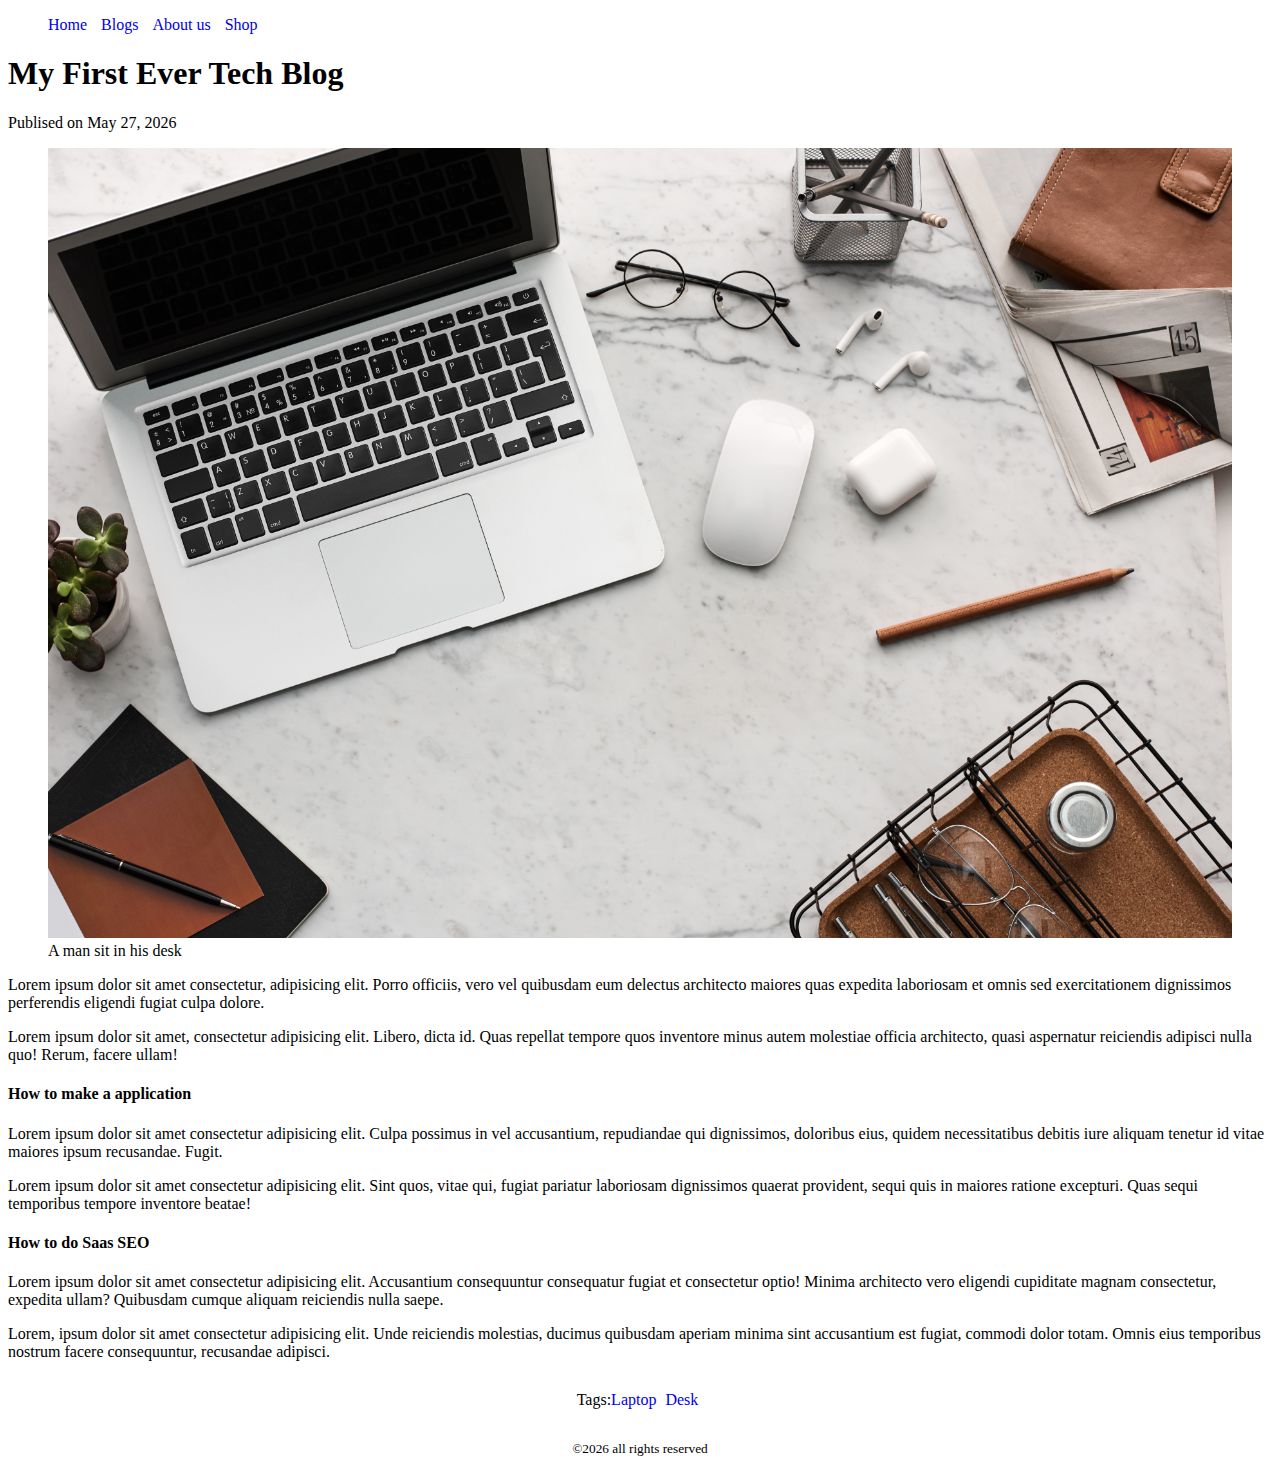
<file: index.html>
<!DOCTYPE html>
<html lang="en">
<head>
    <meta charset="UTF-8">
    <meta name="viewport" content="width=device-width, initial-scale=1.0">
    <title>My First Tech Blog</title>
    <link rel="stylesheet" href="styles/tech.css">
</head>
<body>
    <header>
        <nav>
            <ul>
                <li><a href="home.html">Home</a></li>
                <li><a href="blog.html">Blogs</a></li>
                <li><a href="about.html">About us</a></li>
                <li><a href="shop.html">Shop</a></li>
            </ul>
        </nav>
    </header>
    <main>
        <article>
            <header>
                <h1>My First Ever Tech Blog</h1>
                <p>Publised on <time datetime="2026-05-27">May 27, 2026</time></p>
            </header>
            <figure>
                <img width="100%" src="images/Tech (1).jpg" alt="">
                <figcaption>A man sit in his desk</figcaption>
            </figure>
            <section>
                <p>Lorem ipsum dolor sit amet consectetur, adipisicing elit. Porro officiis, vero vel quibusdam eum delectus architecto maiores quas expedita laboriosam et omnis sed exercitationem dignissimos perferendis eligendi fugiat culpa dolore.</p>
                <p>Lorem ipsum dolor sit amet, consectetur adipisicing elit. Libero, dicta id. Quas repellat tempore quos inventore minus autem molestiae officia architecto, quasi aspernatur reiciendis adipisci nulla quo! Rerum, facere ullam!</p>
            </section>
            <section>
                <h4>How to make a application</h4>
                <p>Lorem ipsum dolor sit amet consectetur adipisicing elit. Culpa possimus in vel accusantium, repudiandae qui dignissimos, doloribus eius, quidem necessitatibus debitis iure aliquam tenetur id vitae maiores ipsum recusandae. Fugit.</p>
                <p>Lorem ipsum dolor sit amet consectetur adipisicing elit. Sint quos, vitae qui, fugiat pariatur laboriosam dignissimos quaerat provident, sequi quis in maiores ratione excepturi. Quas sequi temporibus tempore inventore beatae!</p>
            </section>
            <section>
                <h4>How to do Saas SEO</h4>
                <p>Lorem ipsum dolor sit amet consectetur adipisicing elit. Accusantium consequuntur consequatur fugiat et consectetur optio! Minima architecto vero eligendi cupiditate magnam consectetur, expedita ullam? Quibusdam cumque aliquam reiciendis nulla saepe.</p>
                <p>Lorem, ipsum dolor sit amet consectetur adipisicing elit. Unde reiciendis molestias, ducimus quibusdam aperiam minima sint accusantium est fugiat, commodi dolor totam. Omnis eius temporibus nostrum facere consequuntur, recusandae adipisci.</p>
            </section>
            <footer>
                <p>Tags:<a href="sky.html">Laptop</a>
                <a href="desk.hmtl">Desk</a></p>
            </footer>
        </article>
    </main>
    <footer>
        <p><small>&copy;2026 all rights reserved</small></p>
    </footer>
</body>
</html>
</file>
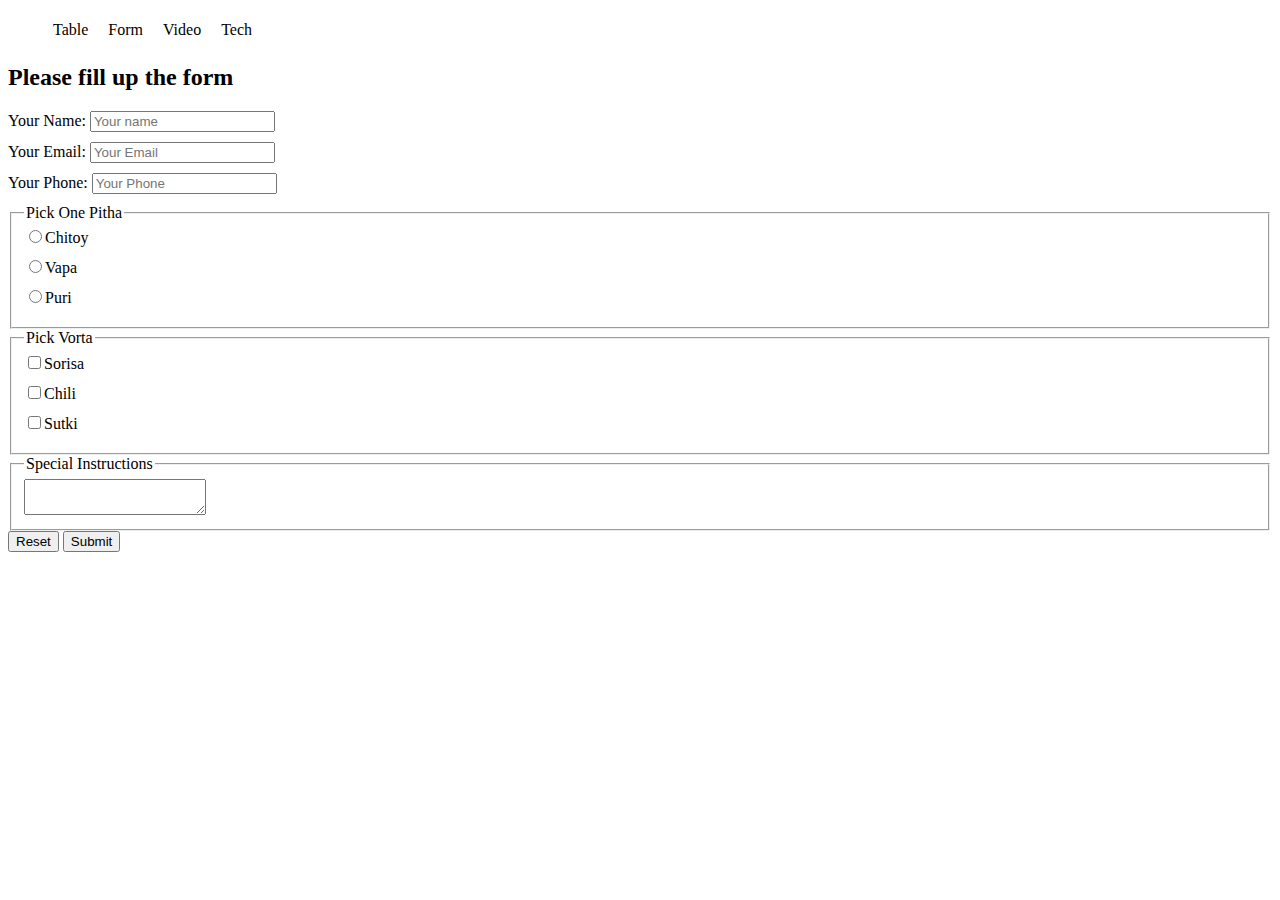
<file: form.html>
<!DOCTYPE html>
<html lang="en">
<head>
    <meta charset="UTF-8">
    <meta name="viewport" content="width=device-width, initial-scale=1.0">
    <title>Jamaler ma er Pitha Ghor</title>
    <style>
        label{
            display: block;
            margin-bottom: 10px;
        }
    </style>
    <link rel="stylesheet" href="styles/nav.css">
</head>
<body>
<header>
        <nav>
            <ul>
                <li><a href="table.html">Table</a></li>
                <li><a href="form.html">Form</a></li>
                <li><a href="video.html">Video</a></li>
                <li><a href="tech.html">Tech</a></li>
            </ul>
        </nav>
    </header>
    <main>
        <section>
            <h2>Please fill up the form</h2>
            <form>
                <label for="name">Your Name:
                    <input id="name" type="text" placeholder="Your name">
                </label>
                <label for="email">Your Email:
                    <input type="email" name="" id="email" placeholder="Your Email">
                </label>
                <label for="phone">Your Phone:
                    <input id="phone" type="text" placeholder="Your Phone">
                </label>
                <fieldset>
                    <legend>Pick One Pitha</legend>
                    <label for="chitoy">
                        <input type="radio" name="pitha" id="chitoy">Chitoy
                    </label>
                    <label for="vapa">
                        <input type="radio" name="pitha" id="vapa">Vapa
                    </label>
                    <label for="puri">
                        <input type="radio" name="pitha" id="puri">Puri
                    </label>
                </fieldset>
                <fieldset>
                    <legend>Pick Vorta</legend>
                    <label for="sorisa">
                      <input type="checkbox" name="vorta" id="sorisa">Sorisa
                    </label>
                    <label for="chili">
                      <input type="checkbox" name="vorta" id="chili">Chili
                    </label>
                    <label for="sutki">
                      <input type="checkbox" name="vorta" id="sutki">Sutki
                    </label>
                </fieldset>
                <fieldset>
                    <legend>Special Instructions</legend>
                    <textarea name="" id="" cols="20" rows="2"></textarea>
                </fieldset>
                <input type="reset" value="Reset">
                <input type="submit" value="Submit">
            </form>
        </section>
    </main>
    <footer>

    </footer>
</body>
</html>
</file>
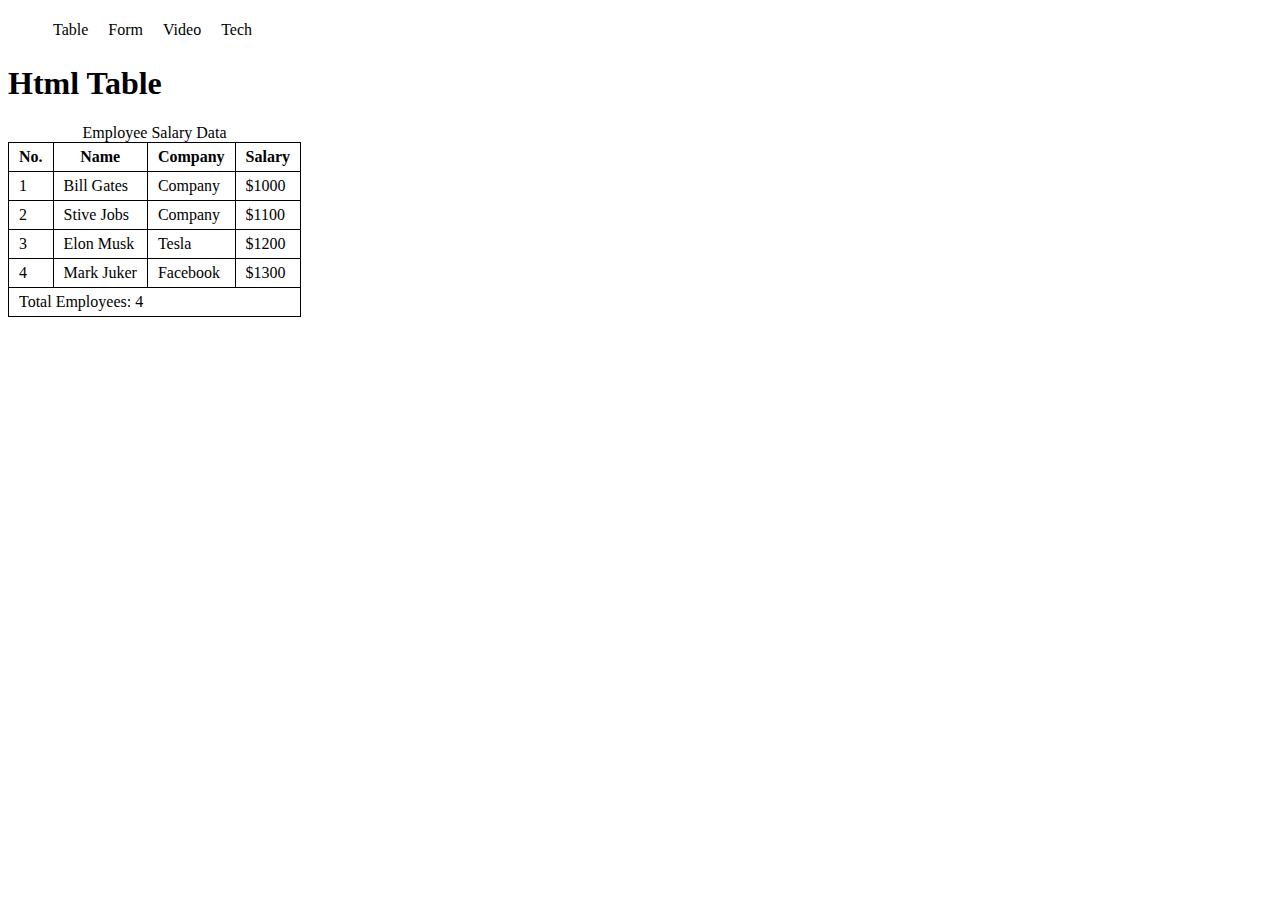
<file: table.html>
<!DOCTYPE html>
<html lang="en">
<head>
    <meta charset="UTF-8">
    <meta name="viewport" content="width=device-width, initial-scale=1.0">
    <title>HTML Table</title>
    <style>
        table{
            border-collapse: collapse;
        }
        td, th{
            border: 1px solid black;
            padding: 5px 10px;
        }
    </style>
    <link rel="stylesheet" href="styles/nav.css">
</head>
<body>
    <header>
        <nav>
            <ul>
                <li><a href="table.html">Table</a></li>
                <li><a href="form.html">Form</a></li>
                <li><a href="video.html">Video</a></li>
                <li><a href="tech.html">Tech</a></li>
            </ul>
        </nav>
    </header>
    <main>
            <h1>Html Table</h1>
    <table>
        <caption>Employee Salary Data</caption>
        <thead>
            <tr>
                <th>No.</th>
                <th>Name</th>
                <th>Company</th>
                <th>Salary</th>
            </tr>
        </thead>
        <tbody>
            <tr>
                <td>1</td>
                <td>Bill Gates</td>
                <td>Company</td>
                <td>$1000</td>
            </tr>
            <tr>
                <td>2</td>
                <td>Stive Jobs</td>
                <td>Company</td>
                <td>$1100</td>
            </tr>
            <tr>
                <td>3</td>
                <td>Elon Musk</td>
                <td>Tesla</td>
                <td>$1200</td>
            </tr>
            <tr>
                <td>4</td>
                <td>Mark Juker</td>
                <td>Facebook</td>
                <td>$1300</td>
            </tr>
        </tbody>
        <tfoot>
            <tr>
                <td colspan="4">Total Employees: 4</td>
            </tr>
        </tfoot>
    </table>
    </main>
</body>
</html>
</file>
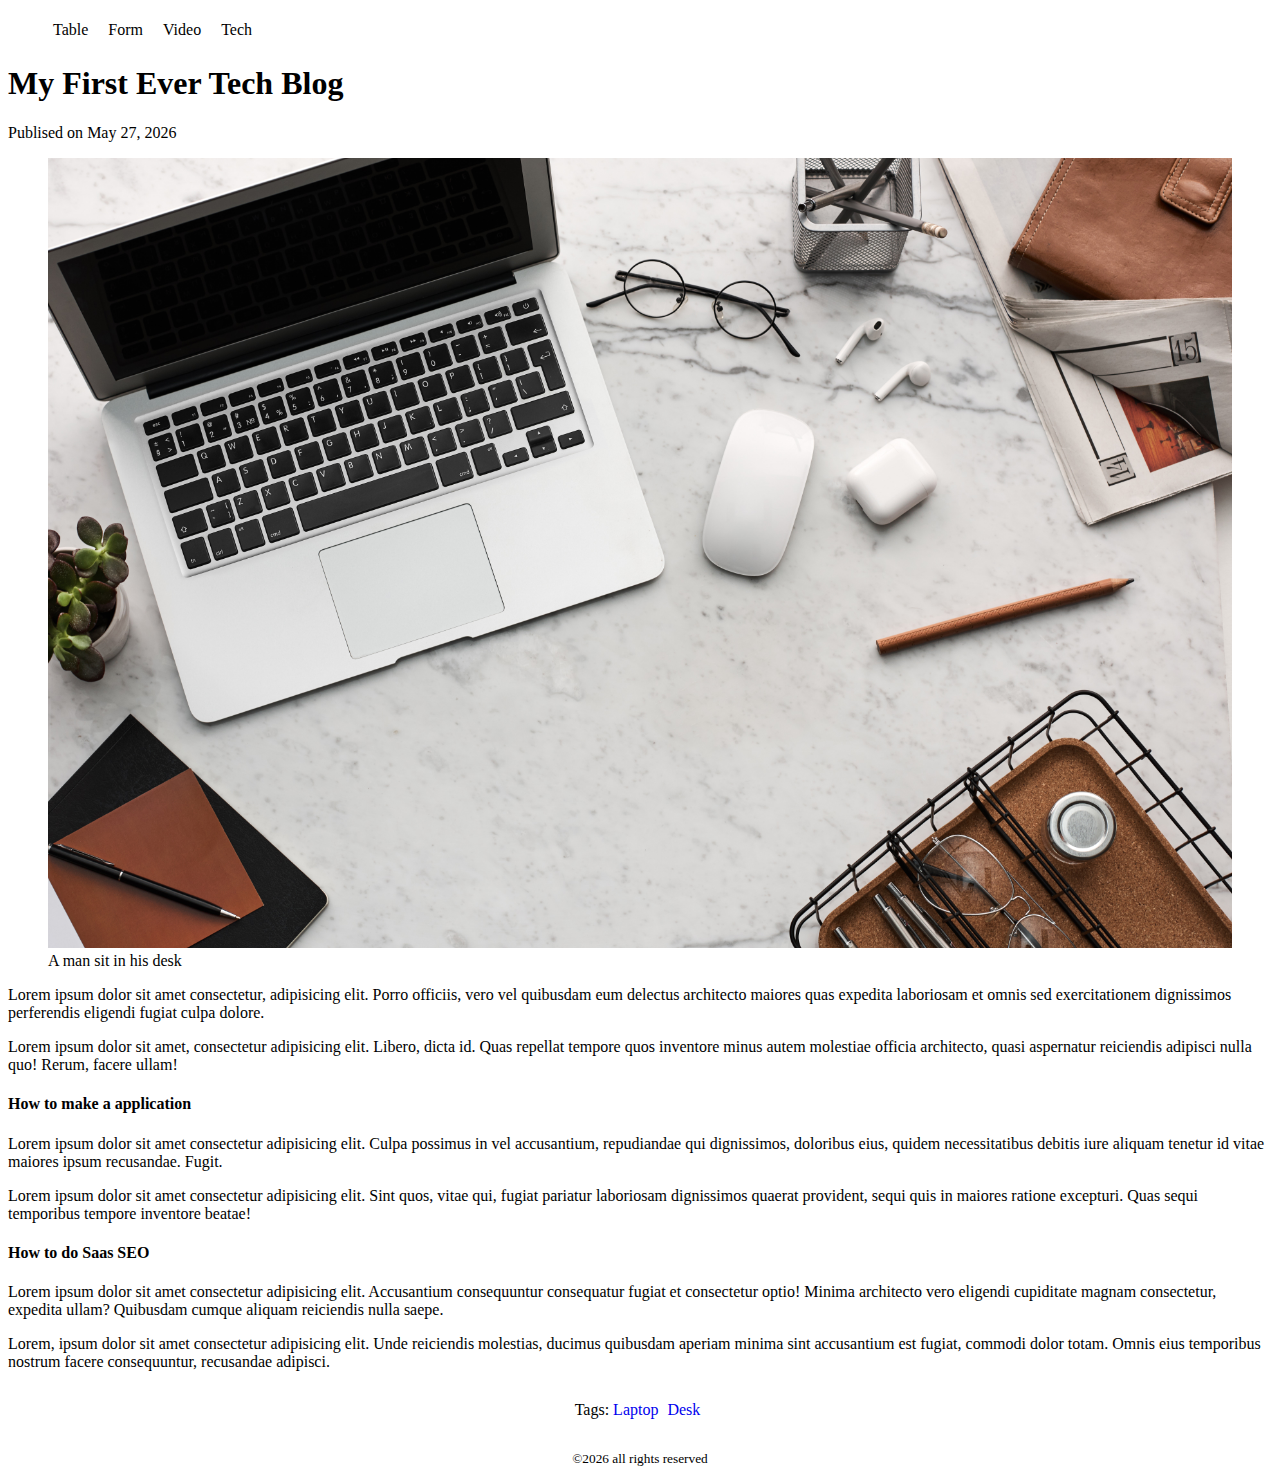
<file: tech.html>
<!DOCTYPE html>
<html lang="en">
<head>
    <meta charset="UTF-8">
    <meta name="viewport" content="width=device-width, initial-scale=1.0">
    <title>My First Tech Blog</title>
    <link rel="stylesheet" href="styles/tech.css">
    <link rel="stylesheet" href="styles/nav.css">
</head>
<body>
    <header>
        <nav>
            <ul>
                <li><a href="table.html">Table</a></li>
                <li><a href="form.html">Form</a></li>
                <li><a href="video.html">Video</a></li>
                <li><a href="tech.html">Tech</a></li>
            </ul>
        </nav>
    </header>
    <main>
        <article>
            <header>
                <h1>My First Ever Tech Blog</h1>
                <p>Publised on <time datetime="2026-05-27">May 27, 2026</time></p>
            </header>
            <figure>
                <img width="100%" src="images/Tech (1).jpg" alt="">
                <figcaption>A man sit in his desk</figcaption>
            </figure>
            <section>
                <p>Lorem ipsum dolor sit amet consectetur, adipisicing elit. Porro officiis, vero vel quibusdam eum delectus architecto maiores quas expedita laboriosam et omnis sed exercitationem dignissimos perferendis eligendi fugiat culpa dolore.</p>
                <p>Lorem ipsum dolor sit amet, consectetur adipisicing elit. Libero, dicta id. Quas repellat tempore quos inventore minus autem molestiae officia architecto, quasi aspernatur reiciendis adipisci nulla quo! Rerum, facere ullam!</p>
            </section>
            <section>
                <h4>How to make a application</h4>
                <p>Lorem ipsum dolor sit amet consectetur adipisicing elit. Culpa possimus in vel accusantium, repudiandae qui dignissimos, doloribus eius, quidem necessitatibus debitis iure aliquam tenetur id vitae maiores ipsum recusandae. Fugit.</p>
                <p>Lorem ipsum dolor sit amet consectetur adipisicing elit. Sint quos, vitae qui, fugiat pariatur laboriosam dignissimos quaerat provident, sequi quis in maiores ratione excepturi. Quas sequi temporibus tempore inventore beatae!</p>
            </section>
            <section>
                <h4>How to do Saas SEO</h4>
                <p>Lorem ipsum dolor sit amet consectetur adipisicing elit. Accusantium consequuntur consequatur fugiat et consectetur optio! Minima architecto vero eligendi cupiditate magnam consectetur, expedita ullam? Quibusdam cumque aliquam reiciendis nulla saepe.</p>
                <p>Lorem, ipsum dolor sit amet consectetur adipisicing elit. Unde reiciendis molestias, ducimus quibusdam aperiam minima sint accusantium est fugiat, commodi dolor totam. Omnis eius temporibus nostrum facere consequuntur, recusandae adipisci.</p>
            </section>
            <footer>
                <p>Tags: <a href="sky.html">Laptop</a>
                <a href="desk.hmtl">Desk</a></p>
            </footer>
        </article>
    </main>
    <footer>
        <p><small>&copy;2026 all rights reserved</small></p>
    </footer>
</body>
</html>
</file>
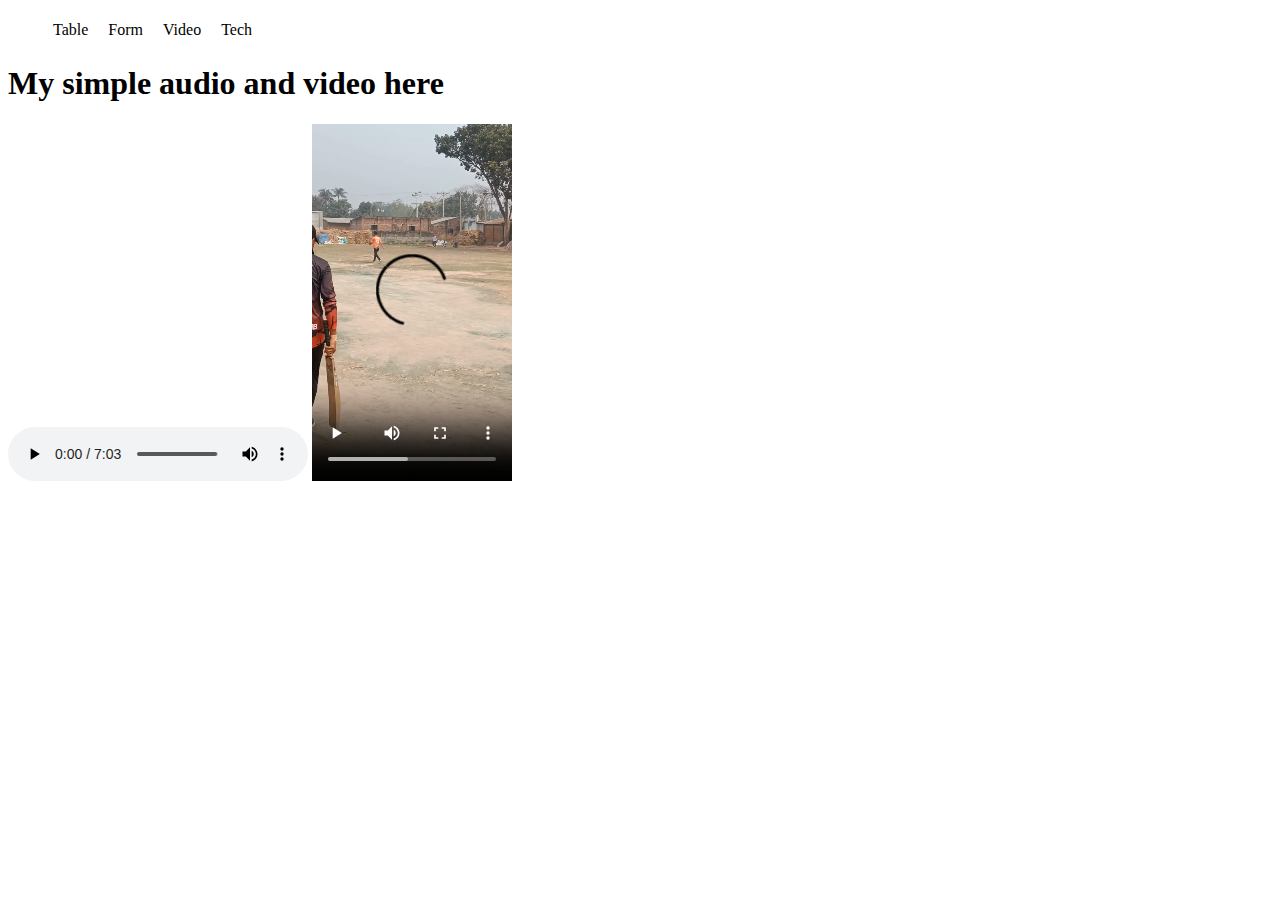
<file: video.html>
<!DOCTYPE html>
<html lang="en">
<head>
    <meta charset="UTF-8">
    <meta name="viewport" content="width=device-width, initial-scale=1.0">
    <title>Audio Video Document</title>
    <link rel="stylesheet" href="styles/nav.css">
</head>
<body>
<header>
        <nav>
            <ul>
                <li><a href="table.html">Table</a></li>
                <li><a href="form.html">Form</a></li>
                <li><a href="video.html">Video</a></li>
                <li><a href="tech.html">Tech</a></li>
            </ul>
        </nav>
    </header>
    <h1>My simple audio and video here</h1>
    <audio controls src="assets/sony (9) (1).mp3"></audio>
    <video controls width="200px
    " src="assets/Cover Drive.mp4"></video>

    <iframe width="560" height="315" src="https://www.youtube.com/embed/MQoColHyGzQ?si=mZq8uGWH_fN54aOz" title="YouTube video player" frameborder="0" allow="accelerometer; autoplay; clipboard-write; encrypted-media; gyroscope; picture-in-picture; web-share" referrerpolicy="strict-origin-when-cross-origin" allowfullscreen></iframe>
</body>
</html>
</file>
<file: styles/tech.css>
nav > ul > li{
    display: inline;
    margin-right: 10px;
}

nav li > a{
    text-decoration: none;
}
footer{
    text-align: center;
    margin-top: 30px;
}
article footer a{
    text-decoration: none;
    margin-right: 5px;
}
</file>
<file: styles/nav.css>
nav > ul{
    display: flex;
}
nav li{
    list-style: none;
    margin-right: 10px;
    padding: 5px;
}
nav li:hover{
    background-color: lightgray;
}

nav li a{
    text-decoration: none;
    color: black;
}
</file>
